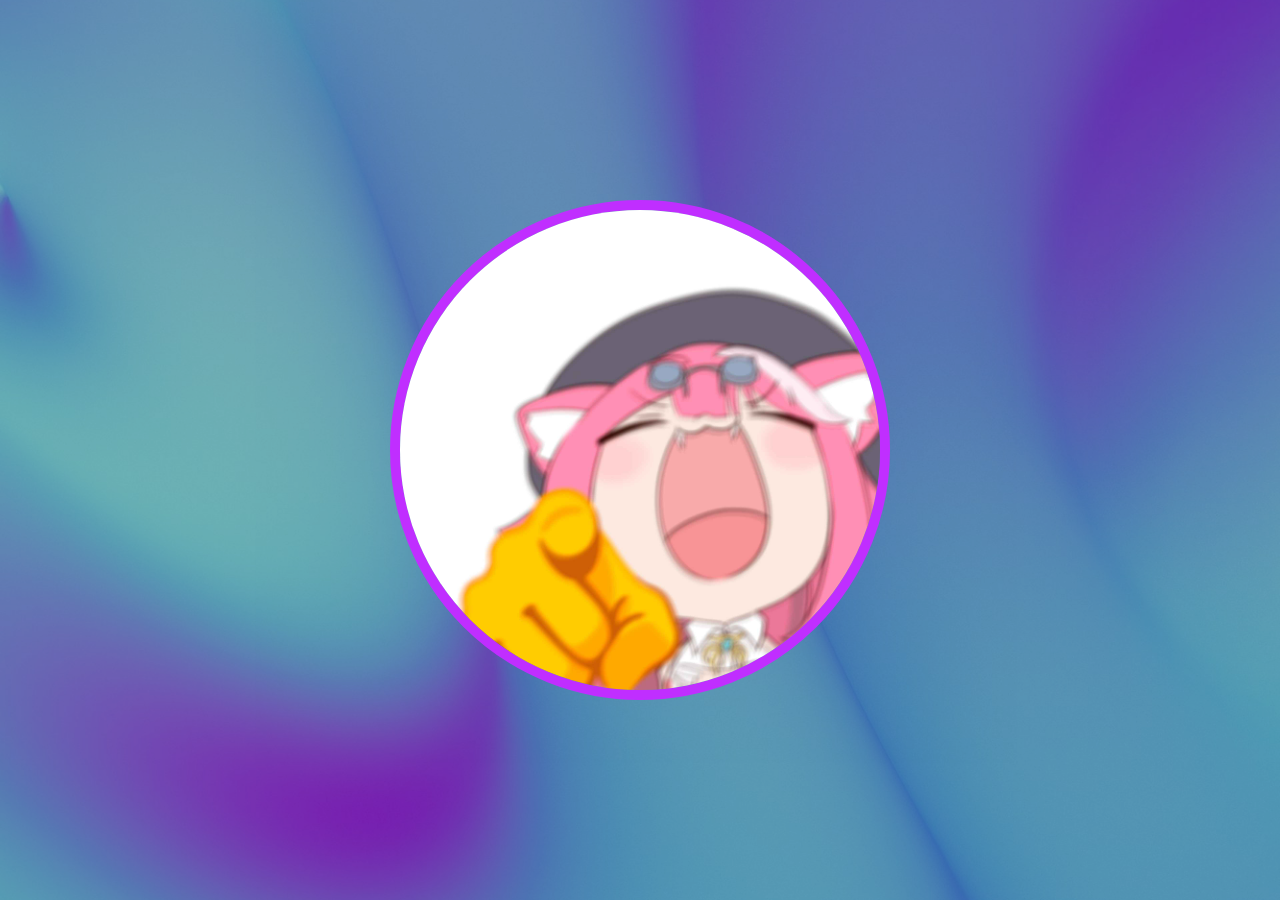
<file: public/views/easter-egg.html>
<!DOCTYPE html>
<html lang="en">

<head>
    <meta charset="UTF-8">
    <meta name="viewport" content="width=device-width, initial-scale=1.0">
    <title>Easter Egg</title>

    <style>
        body,
        html {
            width: 100%;
            height: 100%;
            margin: 0;
            padding: 0;
        }

        body {
            background: url("/public/static/assets/images/milad-fakurian-iFu2HILEng8-unsplash.jpg");
            background-size: cover;
            background-position: center;
        }

        .container {
            background-color: rgba(0, 0, 0, 0.288);
            width: 100lvw;
            height: 100lvh;
            position: fixed;
            display: flex;
            flex-wrap: wrap;
            justify-content: center;
            align-items: center;
            align-self: center;

        }

        #easterEgg {
            width: 30rem;
            height: auto;
            border-radius: 50%;
            border: 10px solid rgb(192, 46, 255);

            animation: 4s linear 0s infinite easterEgg, 1s linear 0s infinite easterEggRGB;

            /* animation-name: easterEgg;
            animation-timing-function: linear;
            animation-delay: 0;
            animation-duration: 4s;
            animation-iteration-count: infinite; */
        }


        @keyframes easterEggRGB {
            from {
                box-shadow: 0 0 30px 30px hsl(0, 100%, 50%);
            }

            25% {
                box-shadow: 0 0 30px 5px hsl(90, 100%, 50%);
            }

            50% {
                box-shadow: 0 0 30px 50px hsl(180, 100%, 50%);

            }

            75% {
                box-shadow: 0 0 30px 5px hsl(270, 100%, 50%);

            }

            to {
                box-shadow: 0 0 30px 30px hsl(0, 100%, 50%);
            }
        }

        @keyframes easterEgg {
            from {
                transform: rotate(0deg);
            }


            to {
                transform: rotate(360deg);

            }
        }
    </style>

</head>

<body>
    <div class="container">
        <img id="easterEgg" src="/public/static/assets/images/RaoraPointLaugh.jpg">
    </div>
</body>

</html>
</file>
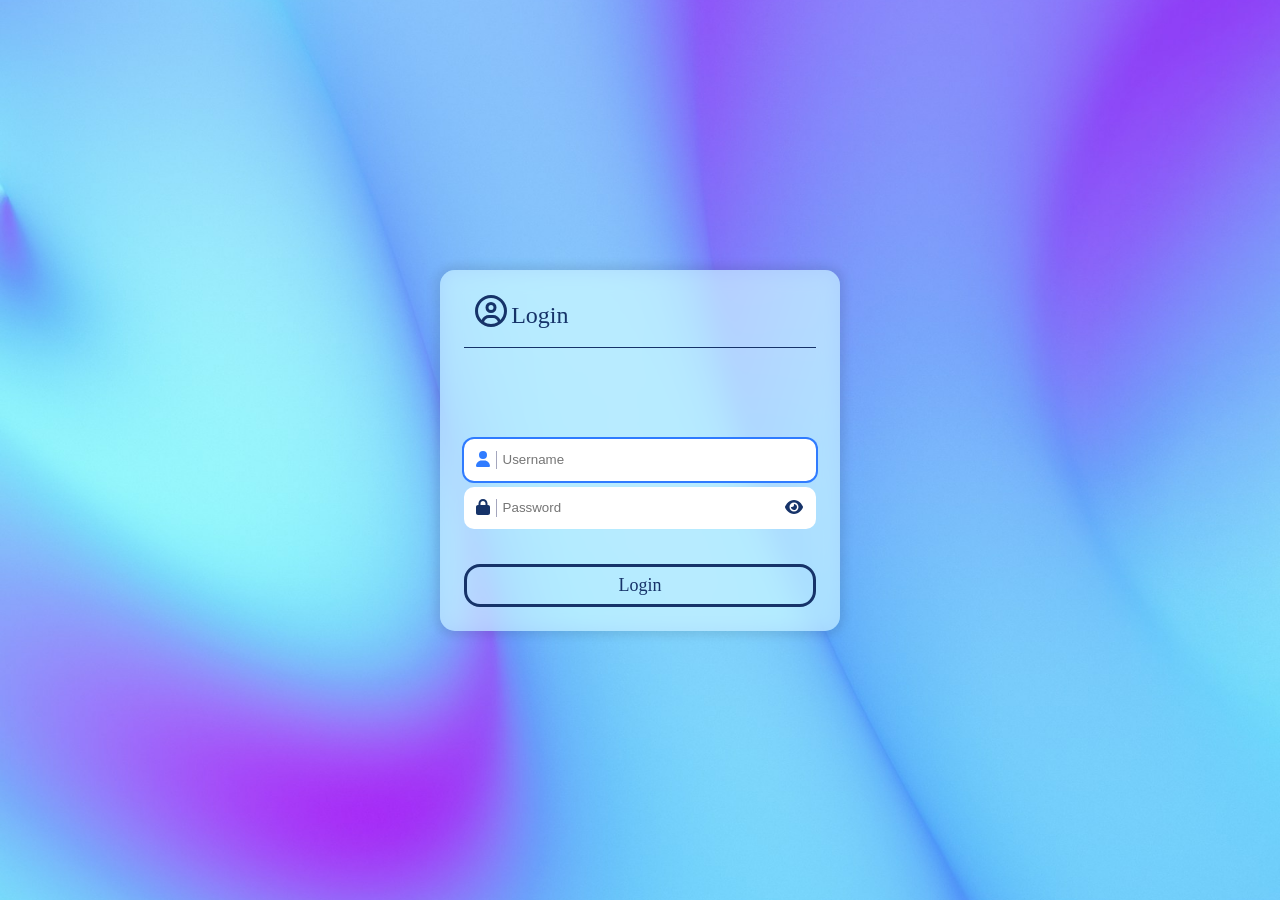
<file: public/views/login.html>
<!DOCTYPE html>
<html lang="en">

<head>
    <meta charset="UTF-8">
    <meta name="viewport" content="width=device-width, initial-scale=1.0">
    <meta name="authenticated" value="{{authenticated}}">

    <title>Login Page</title>

    <link rel="stylesheet" href="/public/static/css/commons.css">
    <link rel="stylesheet" href="/public/static/css/login.css">
    <link rel="stylesheet" href="/public/static/css/animations.css">
    <script src="/public/static/js/login.js" defer></script>
    <script src="/public/static/js/easter-egg.js" defer></script>

    <link rel="stylesheet" href="/public/static/fontawesome/css/all.min.css">
    <script src="/public/static/fontawesome/js/all.min.js"></script>


    <style>
    </style>

</head>

<body>
    <div id="formContainer">
        <form id="loginForm" action="/auth/login">
            <div class="noselect" id="loginLabel">
                <span id="loginIcon">
                    <i class="fa-regular fa-user-circle"></i>
                </span>
                <span>
                    Login
                </span>
            </div>
            <div id="warning" class="warning hide">
                <i class="fa-solid fa-triangle-exclamation"></i>
                <span id="warningMessage">
                    Message Here!
                </span>
            </div>
            <br>
            <div id="inputsContainer">
                <span class="inputContainer">
                    <span><i class="fa-solid fa-user noselect"></i></span>
                    <input id="usernameInput" autofocus required name="username" type="text" placeholder="Username">
                </span>
                <span id="passwordContainer" class="inputContainer">
                    <span><i class="fa-solid fa-lock noselect"></i></span>
                    <input id="passwordInput" autofocus required name="password" type="password" placeholder="Password">
                    <span id="showHideButton"><i class="fa-solid fa-eye noselect"></i></span>
                </span>
            </div>

            <div id="submitButtonContainer">
                <button id="submitButton" type="submit">Login</button>
            </div>
        </form>
    </div>
</body>

</html>
</file>
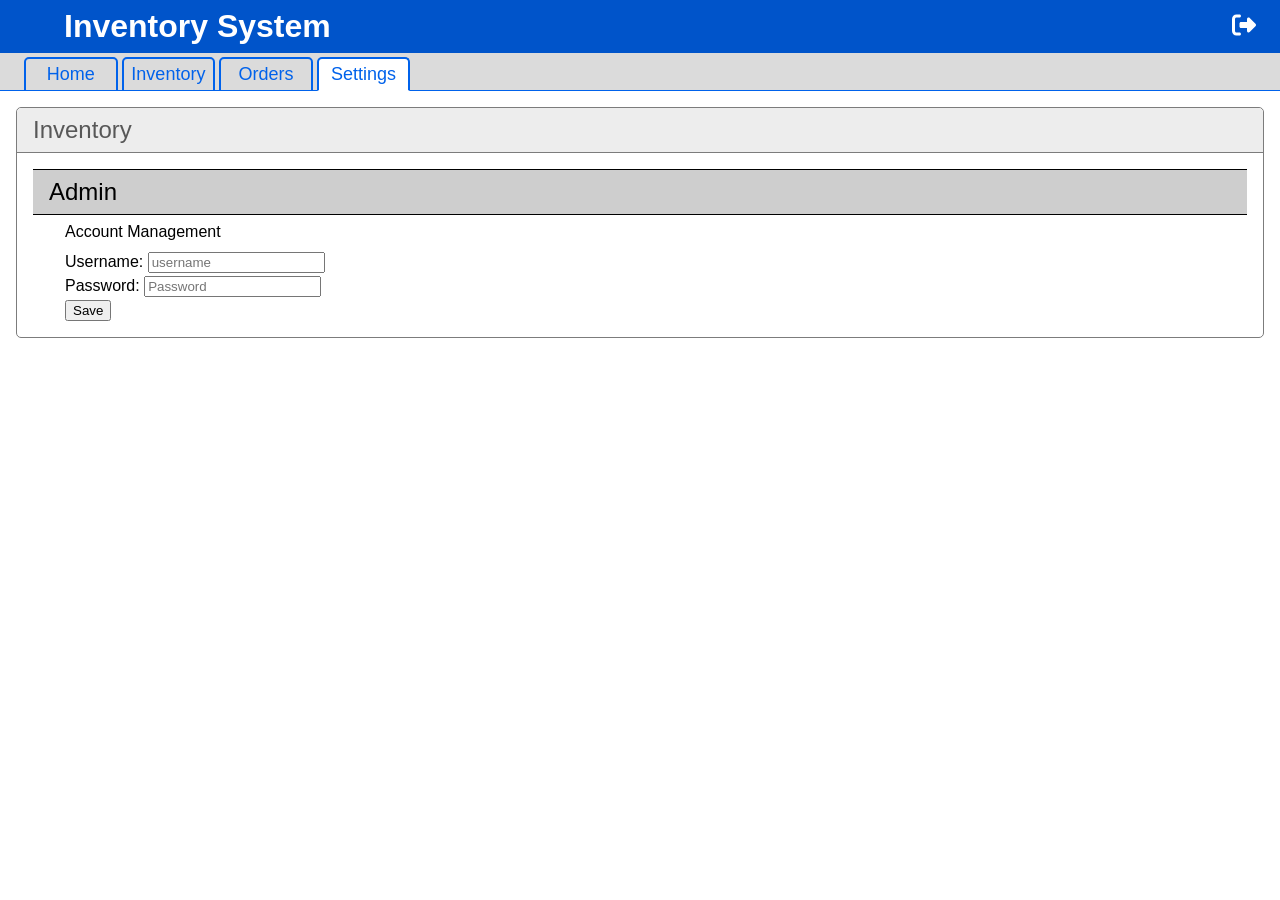
<file: public/views/settings.html>
<!DOCTYPE html>
<html lang="en">

<head>
    <meta charset="UTF-8">
    <meta name="viewport" content="width=device-width, initial-scale=1.0">
    <title>Inventory</title>

    <link rel="stylesheet" href="/public/static/css/navbar.css">
    <link rel="stylesheet" href="/public/static/css/settings.css">
    <link rel="stylesheet" href="/public/static/css/commons.css">
    <link rel="stylesheet" href="/public/static/fontawesome/css/all.min.css">
    <script src="/public/static/fontawesome/js/all.min.js"></script>
    <script src="/public/static/js/navbar.js" defer></script>
    <script src="/public/static/js/settings.js" defer></script>

</head>

<body>
    <div class="navigationContainer">
        <div class="navigationTitleContainer">
            <span id="navigationTitle">Inventory System</span>
        </div>
        <div id="logoutContainer">
            <form method="post" action="/auth/logout" target="_top">
                <a onclick="parentNode.submit()">
                    <i class="fa-solid fa-right-from-bracket"></i>
                </a>
            </form>
        </div>
    </div>

    <div class="navigationMenuContainer">
        <span href="/" class="navigationMenu">Home</span>
        <span href="/inventory" class="navigationMenu">Inventory</span>
        <span href="/orders" class="navigationMenu">Orders</span>
        <span href="/settings" aria-selected="true" class="navigationMenu">Settings</span>
    </div>

    <div class="container">
        <div class="containerTitle">
            Inventory
        </div>

        <div class="settingsContainer">
            <div class="settingsCategory">
                <div class="settingsCategoryTitle">
                    Admin
                </div>

                <div class="settingsCategoryItem">
                    <div class="settingsCategoryItemTitle">
                        Account Management
                    </div>
                    <div class="settingsCategoryDetails">
                        <form id="accountForm" action="/auth/signup" method="post">
                            <div>
                                <label for="username">Username:</label>
                                <input type="text" name="username" placeholder="username" required autocomplete="off">
                            </div>
                            <div>
                                <label for="password">Password:</label>
                                <input type="password" name="password" placeholder="Password" required>
                            </div>
                            <div>
                                <button id="accountSubmitButton" type="submit">Save</button>
                            </div>
                        </form>
                    </div>
                </div>
            </div>
        </div>

    </div>

</body>

</html>
</file>
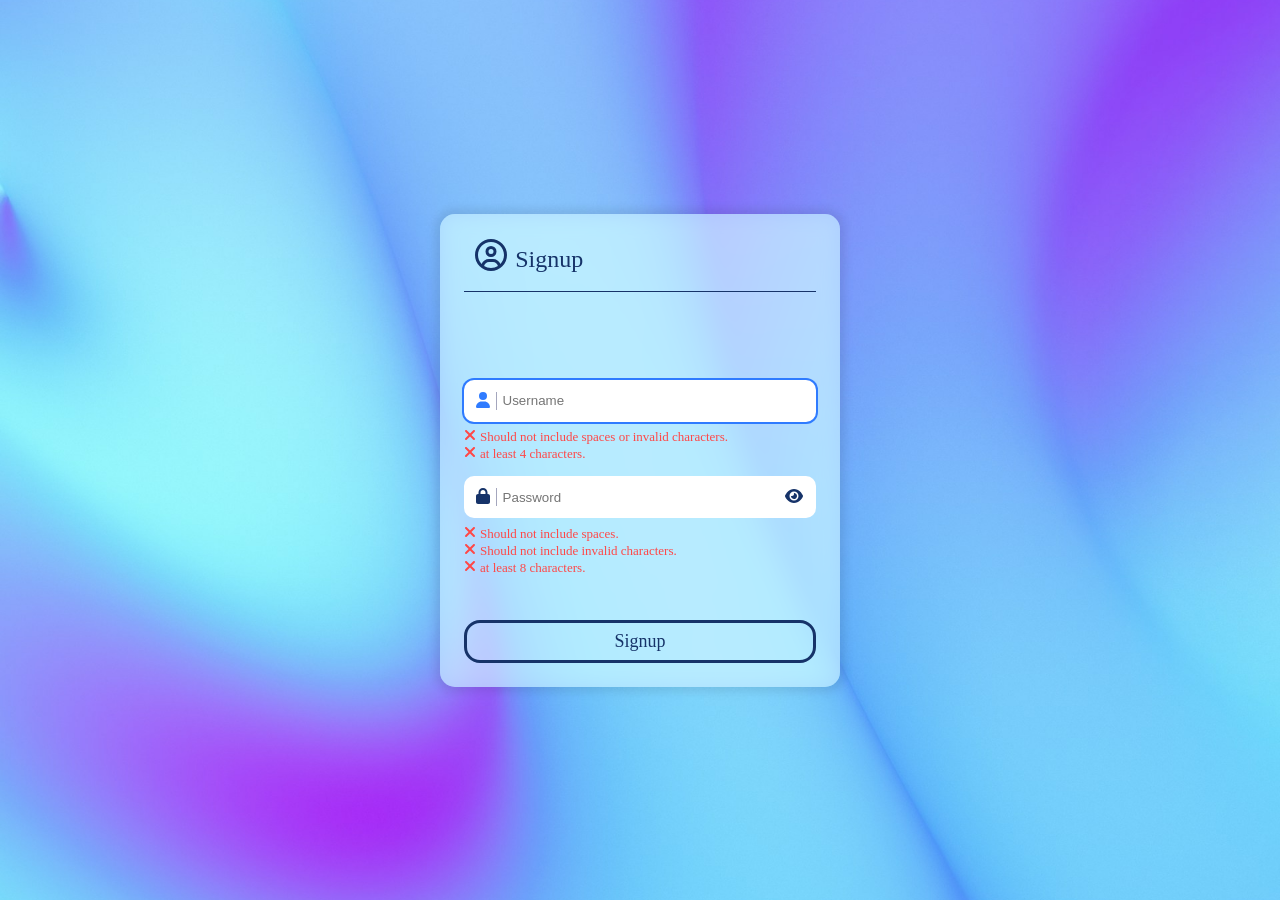
<file: public/views/signup.html>
<!DOCTYPE html>
<html lang="en">

<head>
    <meta charset="UTF-8">
    <meta name="viewport" content="width=device-width, initial-scale=1.0">
    <meta name="authenticated" value="{{authenticated}}">

    <title>Signup Page</title>

    <link rel="stylesheet" href="/public/static/css/commons.css">
    <link rel="stylesheet" href="/public/static/css/signup.css">
    <link rel="stylesheet" href="/public/static/css/animations.css">
    <script src="/public/static/js/signup.js" defer></script>

    <link rel="stylesheet" href="/public/static/fontawesome/css/all.min.css">
    <script src="/public/static/fontawesome/js/all.min.js"></script>


    <style>
    </style>

</head>

<body>
    <div id="formContainer">
        <form id="loginForm" action="/auth/signup">
            <div class="noselect" id="loginLabel">
                <span>
                    <i class="fa-regular fa-user-circle"></i>
                </span>
                <span>
                    Signup
                </span>
            </div>
            <div id="warning" class="warning hide">
                <i class="fa-solid fa-triangle-exclamation"></i>
                <span id="warningMessage">
                    Message Here!
                </span>
            </div>
            <br>
            <div id="inputsContainer">
                <span class="inputContainer">
                    <span><i class="fa-solid fa-user noselect"></i></span>
                    <input id="usernameInput" autofocus required autocomplete="off" name="username" type="text"
                        placeholder="Username">
                </span>
                <div id="usernameInfoContainer" class="infoContainer noselect">
                    <span class="info red">
                        <span>
                            <i class="fa-solid fa-xmark"></i>
                        </span>
                        Should not include spaces or invalid characters.
                    </span>
                    <span class="info red">
                        <span>
                            <i class="fa-solid fa-xmark"></i>
                        </span>
                        at least 4 characters.
                    </span>
                </div>
                <span id="passwordContainer" class="inputContainer">
                    <span><i class="fa-solid fa-lock noselect"></i></span>
                    <input id="passwordInput" autofocus required name="password" type="password" placeholder="Password">
                    <span id="showHideButton"><i class="fa-solid fa-eye noselect"></i></span>
                </span>
                <div id="passwordInfoContainer" class="infoContainer noselect">
                    <span class="info red">
                        <span>
                            <i class="fa-solid fa-xmark"></i>
                        </span>
                        Should not include spaces.
                    </span>
                    <span class="info red">
                        <span>
                            <i class="fa-solid fa-xmark"></i>
                        </span>
                        Should not include invalid characters.
                    </span>
                    <span class="info red">
                        <span>
                            <i class="fa-solid fa-xmark"></i>
                        </span>
                        at least 8 characters.
                    </span>
                </div>
            </div>
            <div id="submitButtonContainer">
                <button id="submitButton" type="submit">Signup</button>
            </div>
        </form>
    </div>
</body>

</html>
</file>
<file: public/static/css/commons.css>
.noselect {
    -webkit-touch-callout: none;
    /* iOS Safari */
    -webkit-user-select: none;
    /* Safari */
    -khtml-user-select: none;
    /* Konqueror HTML */
    -moz-user-select: none;
    /* Old versions of Firefox */
    -ms-user-select: none;
    /* Internet Explorer/Edge */
    user-select: none;
    /* Non-prefixed version, currently
                                    supported by Chrome, Edge, Opera and Firefox */
}

.red {
    color: rgb(255, 71, 71);
}

.green {
    color: rgb(9, 177, 9);
}

.redHighlight {
    box-shadow: rgb(255, 71, 71) 0 0 5px 3px;
}

.warning {
    font-size: medium;
    width: 100%;
    background-color: rgba(247, 255, 28, 0.618);
    color: rgb(158, 94, 3);
    padding: 0.5rem 0;
    border-radius: 0.5rem;
    border: 2px dashed rgb(213, 169, 22);
    transition: opacity 100ms ease-in-out;
}

.hide {
    opacity: 0;
}

.hidden {
    display: none;
}

.container {
    margin: 1rem;
    font-family: 'Trebuchet MS', 'Lucida Sans Unicode', 'Lucida Grande', 'Lucida Sans', Arial, sans-serif;
    border: 1px solid rgb(124, 124, 124);
    border-radius: 5px;
}

.container>.containerTitle {
    padding: 0.5rem;
    padding-left: 1rem;
    font-size: x-large;
    color: rgb(88, 88, 88);
    border-bottom: 1px solid rgb(124, 124, 124);
    background: rgb(237, 237, 237);
    border-radius: 5px 5px 0 0;
}

.containerMenu {
    padding: 0.7rem;
    padding-right: 2rem;
    text-align: right;
}

.containerMenu>* {
    display: inline-block;
}


.alignRight{
    text-align: right;
}
</file>
<file: public/static/css/login.css>
:root {
    --text-color: rgb(22, 51, 105);
    --accent-color: rgb(47, 123, 255);
    --main-background-color: rgb(44, 195, 255);
    --form-background-color: rgba(190, 228, 255, 0.719);
    --shadow-color: rgba(0, 0, 0, 0.089);
    --border-color: rgb(164, 166, 189);
}

html {
    height: 100%;
}

body {
    height: 100%;
    padding: 0;
    margin: auto;
    align-content: center;
    text-align: center;
    background: url(/public/static/assets/images/milad-fakurian-iFu2HILEng8-unsplash.jpg);
    background-repeat: no-repeat;
    background-position: center;
    background-size: cover;
}


* {
    box-sizing: border-box;
}

#formContainer {
    display: inline-block;
    height: auto;
    width: 25rem;
    align-content: center;
    background: var(--form-background-color);
    backdrop-filter: blur(10px) brightness(130%);
    border-radius: 15px;
    padding: 1.5rem;
    box-shadow: var(--shadow-color) 0 0 10px 5px;
    font-family: 'Trebuchet MS';
}

#loginLabel {
    padding-left: 0.7rem;
    text-align: left;
    color: var(--text-color);
    padding-bottom: 1rem;
    margin-bottom: 2rem;
    vertical-align: middle;
    text-transform: capitalize;
    border-bottom: 1px solid;
}

#loginLabel>span:first-child {
    font-size: xx-large;
}

#loginLabel>span:last-child {
    font-size: x-large;
    line-height: 100%;
    width: 100%;
}

#inputsContainer {
    display: flex;
    flex-direction: column;
    flex-wrap: wrap;
    justify-content: space-around;
    align-content: space-between;
    height: 6rem;
}

.inputContainer {
    display: flex;
    justify-content: space-around;
    width: 100%;
    background-color: white;
    border-radius: 10px;
    padding: 0.75rem;
    cursor: text;
    transition: box-shadow 50ms ease-in-out;
}


.inputContainer>span {
    color: var(--text-color);
}


.inputContainer>span:nth-child(1) {
    padding-right: 0.4rem;
    border-right: 1px solid var(--border-color);
}

.inputContainer>input {
    background: none;
    border: none;
    font-size: 16spt;
    width: 100%;
    height: 100%;
    margin-left: 0.2rem;
}

.inputContainer>input:focus {
    outline: none;
}

.inputContainer:focus-within {
    box-shadow: 0 0 0 2px var(--accent-color);
}

.inputContainer:focus-within>span:first-child {
    color: var(--accent-color);
}

#showHideButton {
    display: inline-block;
    cursor: pointer;
    text-align: center;
    width: 1.5rem;
}

#submitButtonContainer {
    margin-top: 1rem;
    padding-top: 1rem;
}

#submitButtonContainer>#submitButton {
    background: none;
    border-radius: 1rem;
    color: var(--text-color);
    border: 3px solid var(--text-color);
    width: 100%;
    font-size: large;
    padding: 0.5rem;
    transition: color 100ms ease-in-out, border 100ms ease-in-out;
    font-family: 'Trebuchet MS';
}

#submitButtonContainer>#submitButton:hover {
    color: var(--text-color);
    border: 3px solid var(--accent-color);
}

#submitButtonContainer>#submitButton:disabled {
    color: var(--border-color);
    border: 3px solid var(--border-color);

}

#loginIcon {
    display: inline-block;
    transition: all 100ms ease-in-out;
}
</file>
<file: public/static/css/animations.css>
.shake {
    animation-name: shake;
    animation-duration: 100ms;
    animation-timing-function: linear;
    animation-iteration-count: 3;
    animation-fill-mode: forwards;
}

@keyframes shake {

    25% {
        transform: translateX(-0.1rem);
    }

    50% {
        transform: translateX(0rem);

    }

    75% {
        transform: translateX(0.1rem);
    }

}
</file>
<file: public/static/css/navbar.css>
html,
body {
    height: 100%;
    padding: 0;
    margin: 0;
}

.navigationContainer {
    display: flex;
    justify-content: space-between;
    align-items: center;
    background-color: rgb(0, 84, 202);
}

.navigationContainer>div.navigationTitleContainer {
    display: inline-block;
    color: white;
    font-weight: bold;
    font-size: 24pt;
    font-family: 'Trebuchet MS', 'Lucida Sans Unicode', 'Lucida Grande', 'Lucida Sans', Arial, sans-serif;
    padding: 0.5rem;
    padding-left: 4rem;
}

.navigationContainer>div#logoutContainer {
    cursor: pointer;
    display: inline-block;
    text-align: right;
    padding: 0.5rem;
    padding-right: 1.5rem;
    color: white;
    font-size: x-large;
    font-weight: bolder;
    transition: color 100ms ease-in-out;

}

.navigationContainer>div#logoutContainer:hover {
    color: rgb(0, 200, 255);
}

.navigationMenuContainer {
    padding: 0.2rem 1.5rem;
    padding-bottom: 0;
    background-color: rgb(219, 219, 219);
    border-bottom: 1px solid rgb(0, 98, 235);
}

.navigationMenuContainer>.navigationMenu {
    display: inline-block;
    transform: translateY(1px);
    font-size: large;
    font-family: 'Trebuchet MS', 'Lucida Sans Unicode', 'Lucida Grande', 'Lucida Sans', Arial, sans-serif;
    width: 5rem;
    text-align: center;
    padding: 0.3rem;
    color: rgb(0, 98, 235);
    border: 2px solid rgb(0, 98, 235);
    border-bottom: 1px solid rgb(0, 98, 235);
    cursor: pointer;
    border-radius: 5px 5px 0 0;
    transition: background-color 100ms ease-in-out, color 100ms ease-in-out;
}

.navigationMenuContainer>.navigationMenu:hover {
    color: white;
    background-color: rgb(0, 98, 235);
}

.navigationMenuContainer>.navigationMenu[aria-selected="true"] {
    color: rgb(0, 98, 235);
    background-color: white;
    border-bottom: 1px solid white;
}
</file>
<file: public/static/css/settings.css>
.settingsContainer {}

.settingsCategory {
    padding: 1rem;
}

.settingsCategory>.settingsCategoryTitle {
    background-color: rgb(206, 206, 206);
    padding: 0.5rem;
    padding-left: 1rem;
    font-size: x-large;
    border-top: 1px solid black;
    border-bottom: 1px solid black;
}

.settingsCategoryItem {
    padding-left: 2rem;
}

.settingsCategoryItemTitle {
    padding: 0.5rem 0rem;
}

.settingsCategoryDetails>form#accountForm>div {
    padding-top: 0.2rem;
}
</file>
<file: public/static/css/signup.css>
:root {
    --text-color: rgb(22, 51, 105);
    --accent-color: rgb(47, 123, 255);
    --main-background-color: rgb(44, 195, 255);
    --form-background-color: rgba(190, 228, 255, 0.719);
    --shadow-color: rgba(0, 0, 0, 0.089);
    --border-color: rgb(164, 166, 189);
}

html {
    height: 100%;
}

body {
    height: 100%;
    padding: 0;
    margin: auto;
    align-content: center;
    text-align: center;
    background: url(/public/static/assets/images/milad-fakurian-iFu2HILEng8-unsplash.jpg);
    background-repeat: no-repeat;
    background-position: center;
    background-size: cover;
}


* {
    box-sizing: border-box;
}

#formContainer {
    display: inline-block;
    width: 25rem;
    height: auto;
    align-content: center;
    background: var(--form-background-color);
    backdrop-filter: blur(10px) brightness(130%);
    border-radius: 15px;
    padding: 1.5rem;
    box-shadow: var(--shadow-color) 0 0 10px 5px;
    font-family: 'Trebuchet MS';
}

#loginLabel {
    padding-left: 0.7rem;
    text-align: left;
    color: var(--text-color);
    padding-bottom: 1rem;
    margin-bottom: 2rem;
    vertical-align: middle;
    text-transform: capitalize;
    border-bottom: 1px solid;
}

#loginLabel>span:first-child {
    font-size: xx-large;
}

#loginLabel>span:last-child {
    font-size: x-large;
    line-height: 100%;
    width: 100%;
}

#inputsContainer {
    display: flex;
    flex-direction: column;
    flex-wrap: nowrap;
    justify-content: space-around;
    height: 13rem;
}

.inputContainer {
    display: flex;
    justify-content: space-around;
    width: 100%;
    background-color: white;
    border-radius: 10px;
    padding: 0.75rem;
    cursor: text;
    transition: box-shadow 50ms ease-in-out;
}


.inputContainer>span {
    color: var(--text-color);
}


.inputContainer>span:nth-child(1) {
    padding-right: 0.4rem;
    border-right: 1px solid var(--border-color);
}

.inputContainer>input {
    background: none;
    border: none;
    font-size: 16spt;
    width: 100%;
    height: 100%;
    margin-left: 0.2rem;
}

.inputContainer>input:focus {
    outline: none;
}

.inputContainer:focus-within {
    box-shadow: 0 0 0 2px var(--accent-color);
}

.inputContainer:focus-within>span:first-child {
    color: var(--accent-color);
}

#showHideButton {
    display: inline-block;
    cursor: pointer;
    text-align: center;
    width: 1.5rem;
}

#submitButtonContainer {
    margin-top: 1rem;
    padding-top: 1rem;
}

#submitButtonContainer>#submitButton {
    background: none;
    border-radius: 1rem;
    color: var(--text-color);
    border: 3px solid var(--text-color);
    width: 100%;
    font-size: large;
    padding: 0.5rem;
    transition: color 100ms ease-in-out, border 100ms ease-in-out;
    font-family: 'Trebuchet MS';
}

#submitButtonContainer>#submitButton:hover {
    color: var(--text-color);
    border: 3px solid var(--accent-color);
}

#submitButtonContainer>#submitButton:disabled {
    color: var(--border-color);
    border: 3px solid var(--border-color);
}

.infoContainer {
    text-align: left;
    font-size: small;
    padding: 0.5rem 0 1rem 0;
    margin-top: -0.2rem;
}

.infoContainer>span>span:first-child {
    font-size: medium;
}

.info {
    display: inline-block;
    width: 100%;
    line-height: 100%;
    vertical-align: middle;
}
</file>
